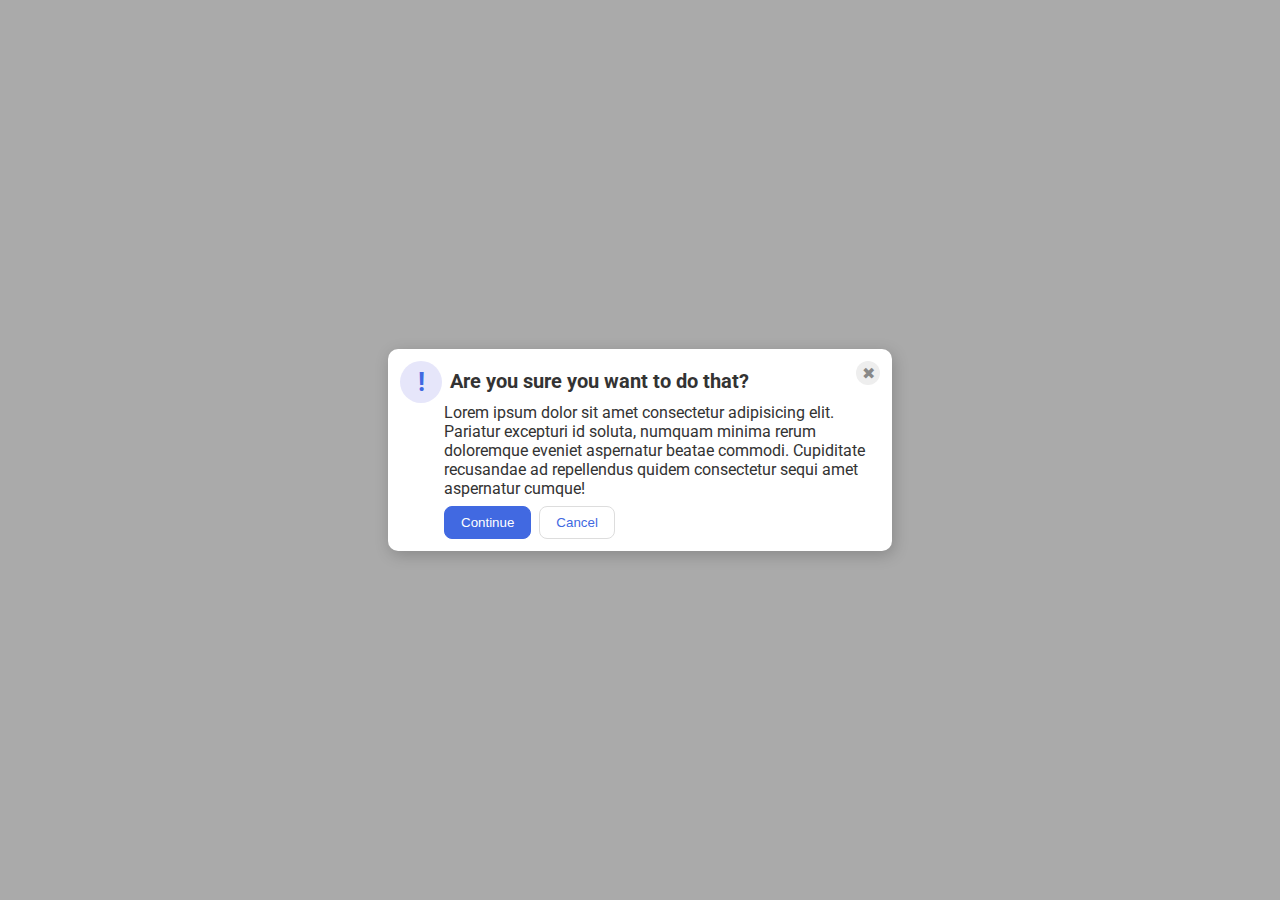
<file: flex/05-flex-modal/index.html>
<!DOCTYPE html>
<html lang="en">
  <head>
    <meta charset="UTF-8">
    <meta http-equiv="X-UA-Compatible" content="IE=edge">
    <meta name="viewport" content="width=device-width, initial-scale=1.0">
    <link rel="stylesheet" href="style.css">
    <title>Modal</title>
  </head>
  <body>
    <div class="modal">
      <div class="title">
        <div class="icon">!</div>
        <div class="header">Are you sure you want to do that?</div>
        <div class="close-button">✖</div>
      </div>      
    
      <div class="terms">
        <div class="text">Lorem ipsum dolor sit amet consectetur adipisicing elit. Pariatur excepturi id soluta, numquam minima rerum doloremque eveniet aspernatur beatae commodi. Cupiditate recusandae ad repellendus quidem consectetur sequi amet aspernatur cumque!</div>
      </div>
      <div class="press">
        <button class="continue">Continue</button>
        <button class="cancel">Cancel</button>
      </div>
    </div>
  </body>
</html>
</file>
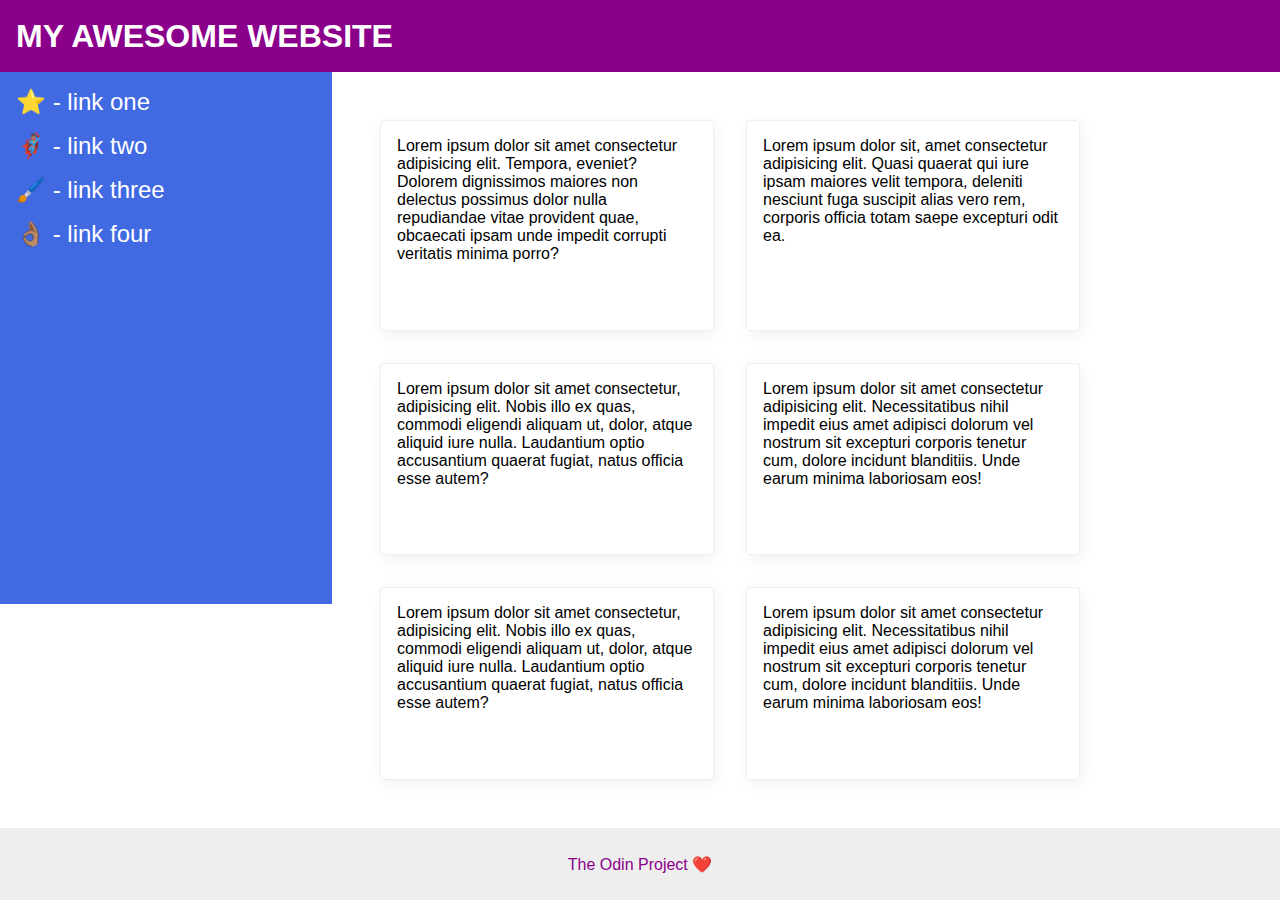
<file: flex/07-flex-layout-2/index.html>
<!DOCTYPE html>
<html lang="en">
  <head>
    <meta charset="UTF-8">
    <meta http-equiv="X-UA-Compatible" content="IE=edge">
    <meta name="viewport" content="width=device-width, initial-scale=1.0">
    <title>The Holy Grail</title>
    <link rel="stylesheet" href="style.css">
  </head>
  <body>
    
        <div class="header">
            MY AWESOME WEBSITE
          </div>
      
          <div class="contents">
              <div class="sidebar">
                  <ul>
                    <li><a href="#">⭐ - link one</a></li>
                    <li><a href="#">🦸🏽‍♂️ - link two</a></li>
                    <li><a href="#">🖌️ - link three</a></li>
                    <li><a href="#">👌🏽 - link four</a></li>
                  </ul>
                </div>
            
                <div class="card-container">
                    <div class="card">Lorem ipsum dolor sit amet consectetur adipisicing elit. Tempora, eveniet? Dolorem dignissimos maiores non delectus possimus dolor nulla repudiandae vitae provident quae, obcaecati ipsam unde impedit corrupti veritatis minima porro?</div>
                    <div class="card">Lorem ipsum dolor sit, amet consectetur adipisicing elit. Quasi quaerat qui iure ipsam maiores velit tempora, deleniti nesciunt fuga suscipit alias vero rem, corporis officia totam saepe excepturi odit ea.</div>
                    <div class="card">Lorem ipsum dolor sit amet consectetur, adipisicing elit. Nobis illo ex quas, commodi eligendi aliquam ut, dolor, atque aliquid iure nulla. Laudantium optio accusantium quaerat fugiat, natus officia esse autem?</div>
                    <div class="card">Lorem ipsum dolor sit amet consectetur adipisicing elit. Necessitatibus nihil impedit eius amet adipisci dolorum vel nostrum sit excepturi corporis tenetur cum, dolore incidunt blanditiis. Unde earum minima laboriosam eos!</div>
                    <div class="card">Lorem ipsum dolor sit amet consectetur, adipisicing elit. Nobis illo ex quas, commodi eligendi aliquam ut, dolor, atque aliquid iure nulla. Laudantium optio accusantium quaerat fugiat, natus officia esse autem?</div>
                    <div class="card">Lorem ipsum dolor sit amet consectetur adipisicing elit. Necessitatibus nihil impedit eius amet adipisci dolorum vel nostrum sit excepturi corporis tenetur cum, dolore incidunt blanditiis. Unde earum minima laboriosam eos!</div>
                </div>
          </div>
          
          <div class="footer-container">
            <div class="footer">
                The Odin Project ❤️
              </div>
          </div>
          
    
    
  </body>
</html>
</file>
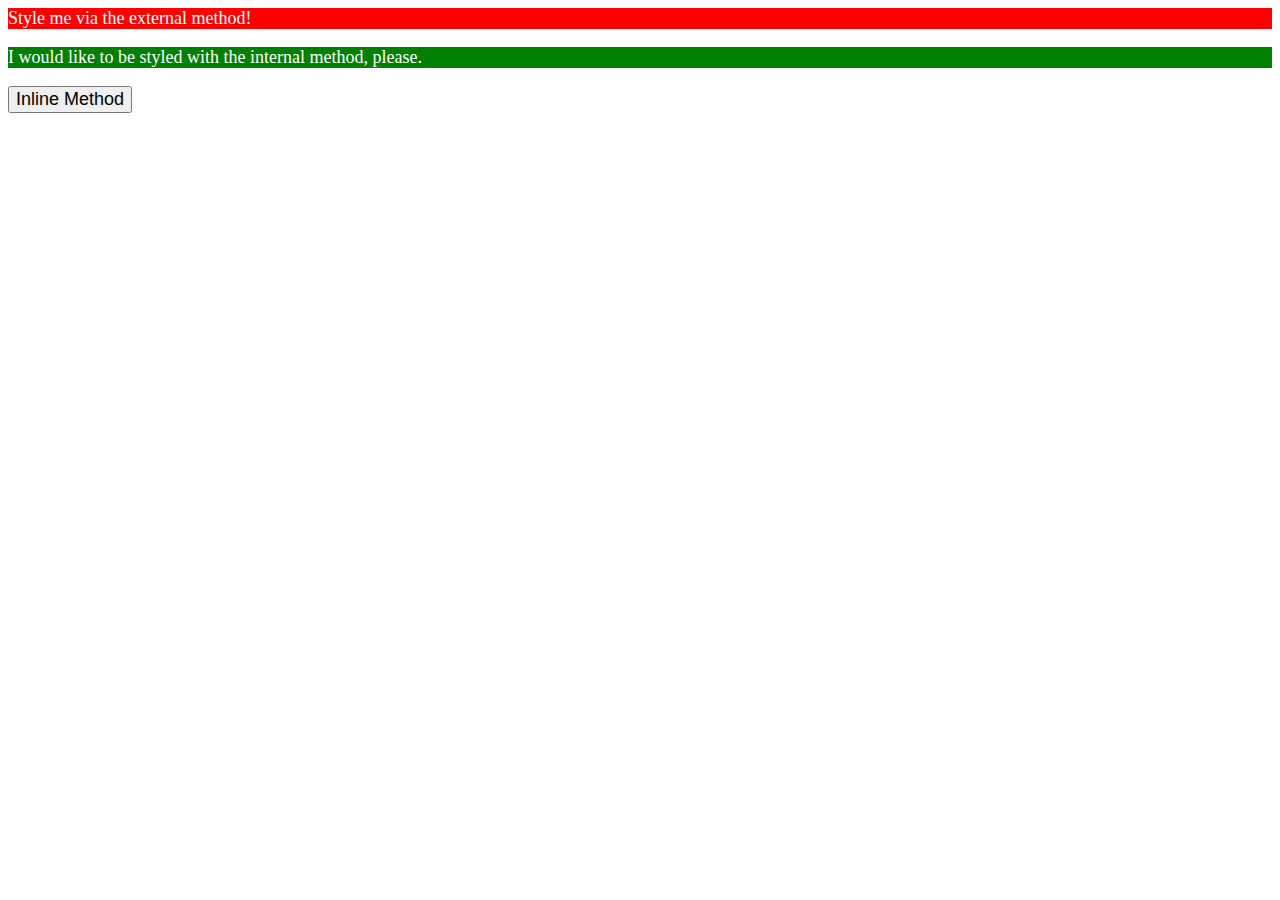
<file: foundations/01-css-methods/index.html>
<!DOCTYPE html>
<html lang="en">
  <head>
    <meta charset="UTF-8">
    <meta http-equiv="X-UA-Compatible" content="IE=edge">
    <meta name="viewport" content="width=device-width, initial-scale=1.0">
    <link rel="stylesheet" href="./style.css">
    <title>Methods for Adding CSS</title>
    <style>
      p { background: green;
          font-size: 18px;
          color: white;
      }
    </style>
  </head>
  <body>
    <div>Style me via the external method!</div>
    <p>I would like to be styled with the internal method, please.</p>
    <button style="backgroud:orange;font-size:18px;">Inline Method</button>
  </body>
</html>
</file>
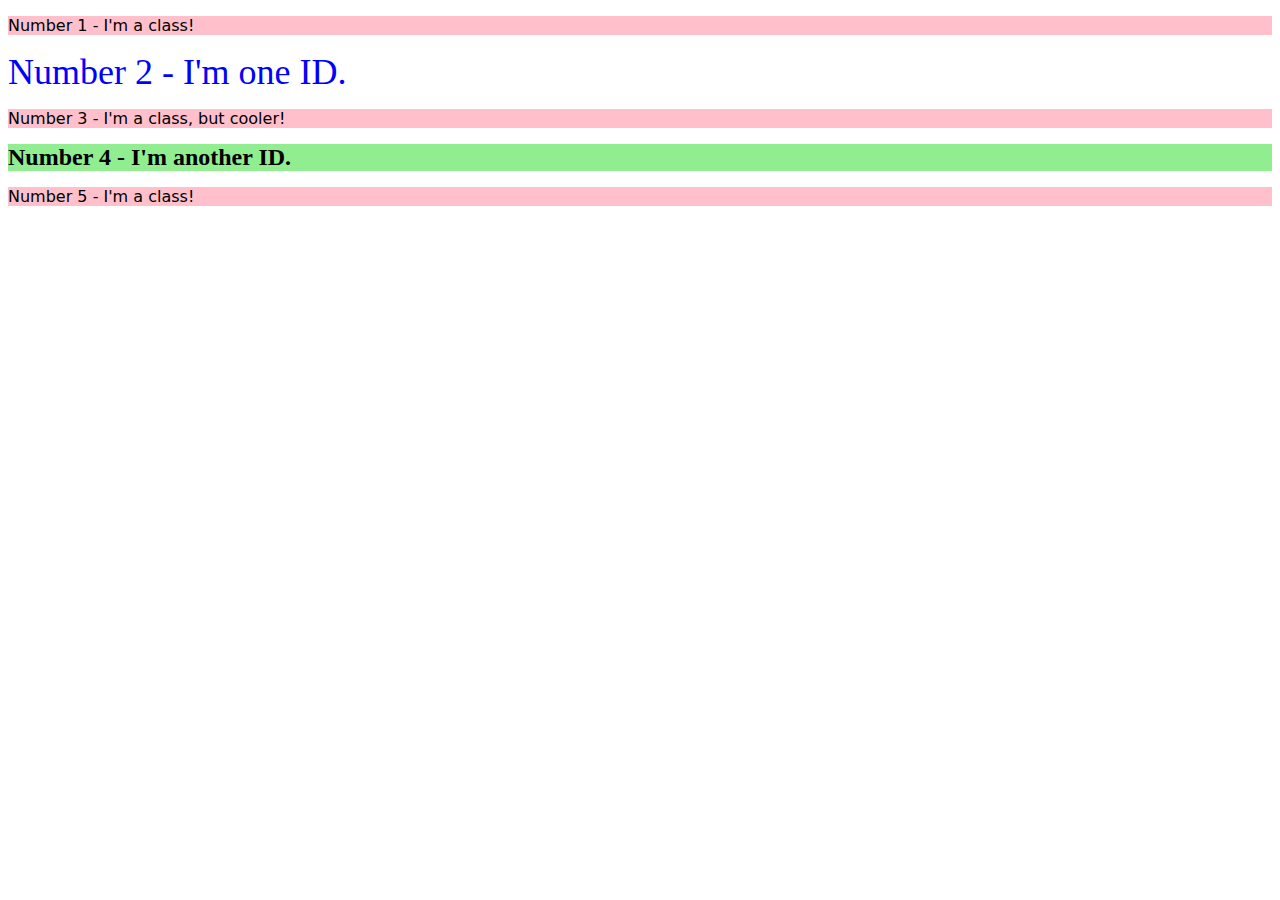
<file: foundations/02-class-id-selectors/index.html>
<!DOCTYPE html>
<html lang="en">
  <head>
    <meta charset="UTF-8">
    <meta http-equiv="X-UA-Compatible" content="IE=edge">
    <meta name="viewport" content="width=device-width, initial-scale=1.0">
    <title>Class and ID Selectors</title>
    <link rel="stylesheet" href="style.css">
  </head>
  <body>
    <p class="odd">Number 1 - I'm a class!</p>
    <div id="two">Number 2 - I'm one ID.</div>
    <p class="odd" class="three">Number 3 - I'm a class, but cooler!</p>
    <div id="four">Number 4 - I'm another ID.</div>
    <p class="odd">Number 5 - I'm a class!</p>
  </body>
</html>
</file>
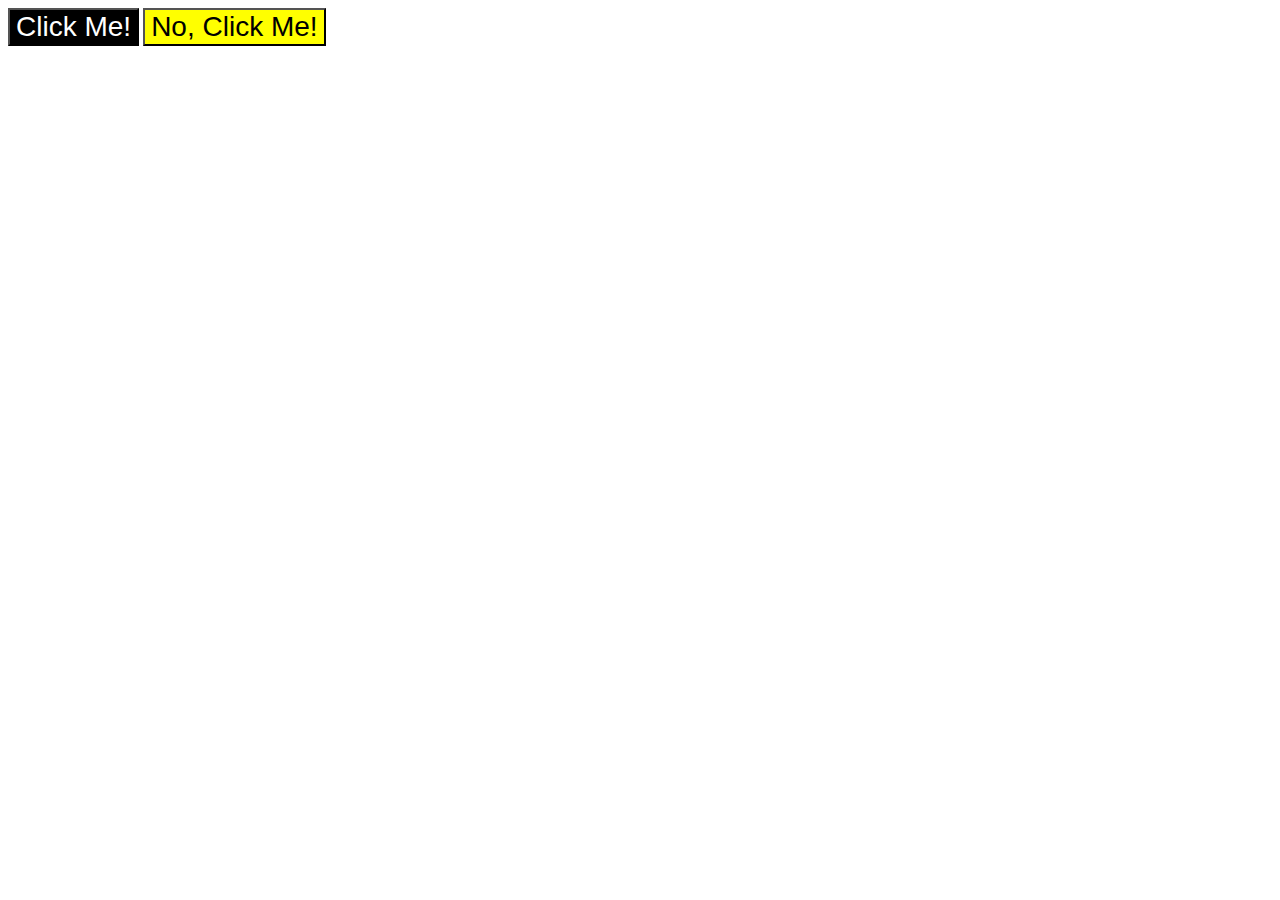
<file: foundations/03-grouping-selectors/index.html>
<!DOCTYPE html>
<html lang="en">
  <head>
    <meta charset="UTF-8">
    <meta http-equiv="X-UA-Compatible" content="IE=edge">
    <meta name="viewport" content="width=device-width, initial-scale=1.0">
    <title>Grouping Selectors</title>
    <link rel="stylesheet" href="style.css">
  </head>
  <body>
    <button class="first">Click Me!</button>
    <button class="second">No, Click Me!</button>
  </body>
</html>
</file>
<file: flex/05-flex-modal/style.css>
@import url('https://fonts.googleapis.com/css2?family=Roboto:wght@400;700&display=swap');

html, body {
  height: 100%;
}

body {
  font-family: Roboto, sans-serif;
  margin: 0;
  background: #aaa;
  color: #333;
  /* I'll give you this one for free lol */
  display: flex;
  align-items: center;
  justify-content: center;
  text-align: justify;
}

.modal {
  background: white;
  width: 480px;
  border-radius: 10px;
  box-shadow: 2px 4px 16px rgba(0,0,0,.2);
  padding: 12px;
}

.icon {
  color: royalblue;
  font-size: 26px;
  font-weight: 700;
  background: lavender;
  width: 42px;
  height: 42px;
  border-radius: 50%;
  display: flex;
  align-items: center;
  justify-content: center;
}

.title {
    display: flex;
    justify-content: space-between;
}

.header {
    font-weight: 700;
    font-size: 20px;
    padding: 8px;
}

.close-button {
  background: #eee;
  border-radius: 50%;
  color: #888;
  font-weight: 400;
  font-size: 16px;
  height: 24px;
  width: 24px;
  display: flex;
  align-items: center;
  justify-content: center;
  margin-left: auto;
}

.terms {
    display: flex;
    justify-content: center;
    align-items: center;
    align-content: center;
    flex-wrap: wrap;
    font-size: 16px;
    padding-bottom: 8px;
    padding-left: 44px;
    text-align: left;
}

.text {
    
}

.press {
    display: flex;
    justify-content: flex-start;
    align-content: flex-start;
    padding-left: 44px;
    column-gap: 8px;
}

button {
  padding: 8px 16px;
  border-radius: 8px;
}

button.continue {
  background: royalblue;
  border: 1px solid royalblue;
  color: white;
}

button.cancel {
  background: white;
  border: 1px solid #ddd;
  color: royalblue;
}
</file>
<file: flex/07-flex-layout-2/style.css>
body {
    font-family: -apple-system, BlinkMacSystemFont, 'Segoe UI', Roboto, Oxygen, Ubuntu, Cantarell, 'Open Sans', 'Helvetica Neue', sans-serif;
    margin: 0;
    min-height: 100vh;
    display: flex;
    flex-direction: column;

  }

  
  .header {
    height: 72px;
    background: darkmagenta;
    color: white;
    font-size: 32px;
    font-weight: 900;
    display: flex;
    align-items: center;
    padding: 0 16px;
  }

  .contents {
    display: flex;
    flex: 1;
  }

  .card-container {
    display: flex;
    flex-wrap: wrap;
    padding: 32px;
  }
  
  .footer {
    height: 72px;
    background: #eee;
    color: darkmagenta;
    display: flex;
    justify-content: center;
    align-items: center;
  }
  
  .sidebar {
    height: 500px;
    background: royalblue;
    width: 300px;
    padding: 16px;
    flex-shrink: 0;
  }

  ul {
    list-style: none;
    margin: 0;
    padding: 0;
  }

  li {
    margin-bottom: 16px;
  }

  a {
    font-size: 24px;
    color: #fff;
    text-decoration: none;
  }
  
  .card {
    border: 1px solid #eee;
    box-shadow: 2px 4px 16px rgba(0,0,0,.06);
    border-radius: 4px;
    width: 300px;   
    padding: 16px;
    margin: 16px;
  }
</file>
<file: foundations/01-css-methods/style.css>
div { background: red;
      font-size: 18px;
      color: white;
}
</file>
<file: foundations/02-class-id-selectors/style.css>
.odd {
    font-family: Verdana, DejaVu Sans, sans-serif;
    background-color: pink;
    
}

.three {
    font-size: 24px;
}

#two {
    font-size: 36px;
    color: rgb(0, 0, 255);
}

#four {
    background-color: lightgreen;
    font-size: 24px;
    font-weight: bold;
}
</file>
<file: foundations/03-grouping-selectors/style.css>
.first {
    background-color: black;
    color: white;
}

.second {
    background-color: yellow;
}

.first, .second {
    font-size: 28px;
    font-family: Helvetica, 'Times New Roman', sans-serif;
}
</file>
